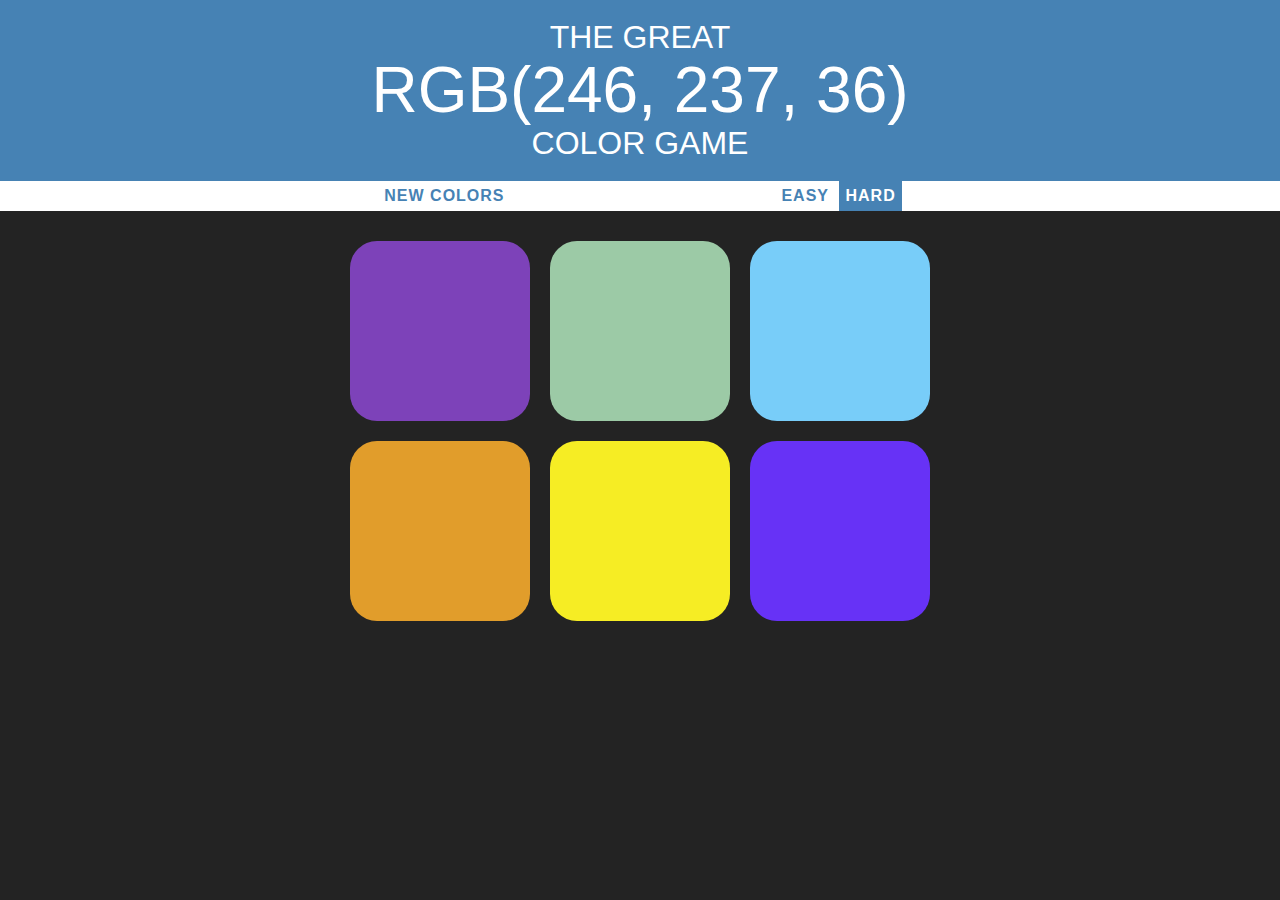
<file: index.html>
<!DOCTYPE html>
<html>
<head>
	<title>Color Guesing Game</title>
	<link rel="stylesheet" type="text/css" href="colorGame.css">
</head>
<body>

	<h1>
		The Great
		<br> 
		<span id="colorDisplay">RGB</span>
		<br> 
		Color Game
	</h1>

	<div id="stripe">
		<button id="reset">New Colors</button>
		<span id="message"></span>
		<button class="mode">Easy</button>
		<button class="selected mode">Hard</button>
	</div>

	<div id="container">
		<div class="square"></div>
		<div class="square"></div>
		<div class="square"></div>
		<div class="square"></div>
		<div class="square"></div>
		<div class="square"></div>
	</div>


	<script src="colorGame.js"></script>
</body>
</html>
</file>
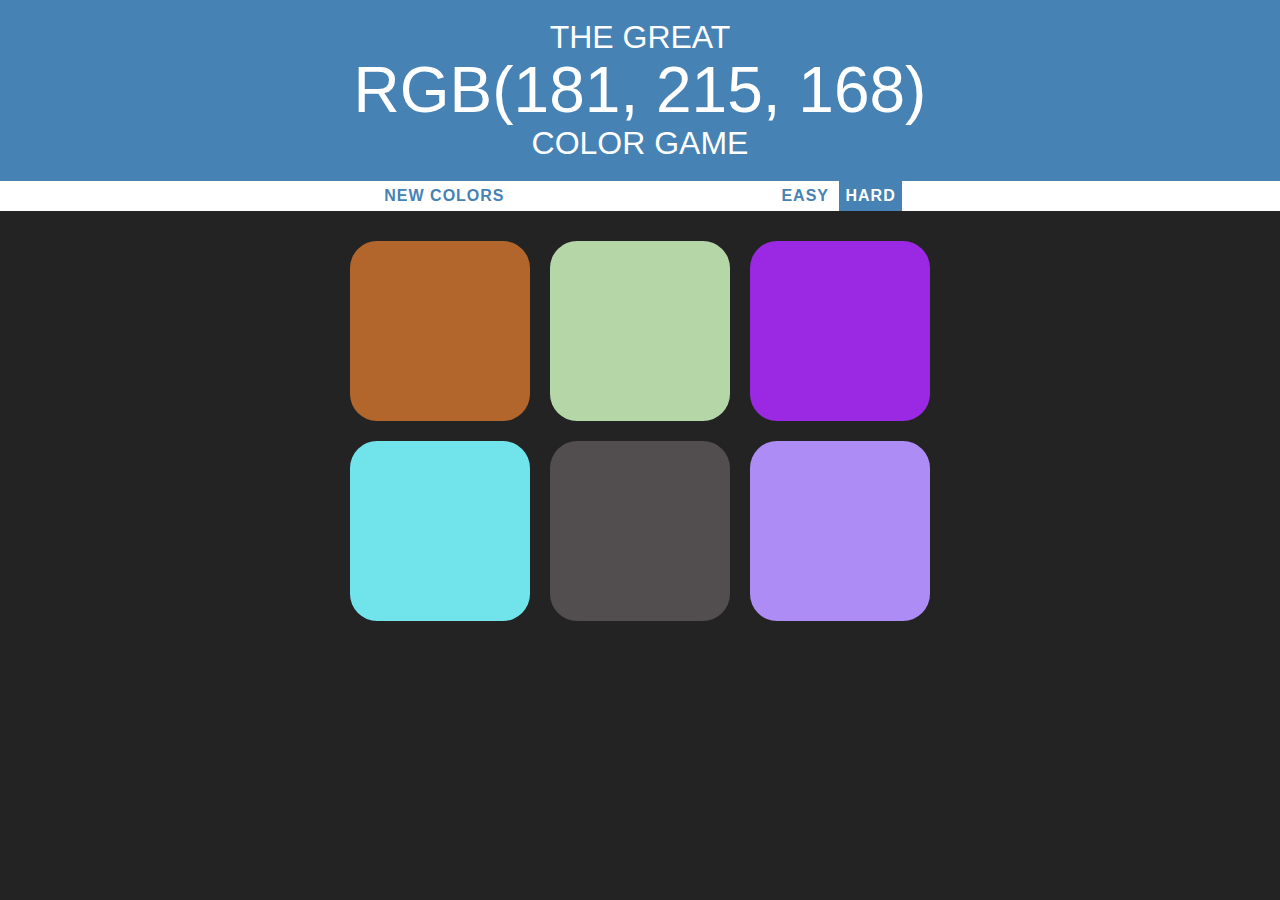
<file: colorGame.html>
<!DOCTYPE html>
<html>
<head>
	<title>Color Guesing Game</title>
	<link rel="stylesheet" type="text/css" href="colorGame.css">
</head>
<body>

	<h1>
		The Great
		<br> 
		<span id="colorDisplay">RGB</span>
		<br> 
		Color Game
	</h1>

	<div id="stripe">
		<button id="reset">New Colors</button>
		<span id="message"></span>
		<button class="mode">Easy</button>
		<button class="selected mode">Hard</button>
	</div>

	<div id="container">
		<div class="square"></div>
		<div class="square"></div>
		<div class="square"></div>
		<div class="square"></div>
		<div class="square"></div>
		<div class="square"></div>
	</div>


	<script src="colorGame.js"></script>
</body>
</html>
</file>
<file: colorGame.css>
body {
	background-color: #232323;
	margin: 0;
	font-family: "Arial";
}

.square {
	width: 30%;
	background: purple;
	padding-bottom: 30%;
	float: left;
	margin: 1.66%;
	border-radius: 15%;
	transition: background 0.6s;
	--webkit-transition: background 0.6s;
	--mos-transition: background 0.6s;
}

#container {
	margin: 20px auto;
	max-width: 600px;
}

h1 {
	color: white;
	font-weight: normal;
	text-transform: uppercase;
	text-align: center;
	line-height: 1.1;
	background-color: steelblue;
	margin: 0;
	padding: 20px 0;
}

#colorDisplay {
	font-size: 200%;
}

#message {
	display: inline-block;
	width: 20%;
}

#stripe {
	background-color: white;
	height: 30px;
	text-align: center;
}

.selected {
	color: white;
	background: steelblue;
}

button {
	border: none;
	background: none;
	text-transform: uppercase;
	height: 100%;
	font-weight: 700;
	color: steelblue;
	letter-spacing: 1px;
	font-size: inherit;
	transition: all 0.3s;
	--webkit-transition: all 0.3s;
	--mos-transition: all 0.3s;
	outline: none;
}

button:hover {
	color: white;
	background: steelblue;
}
</file>
